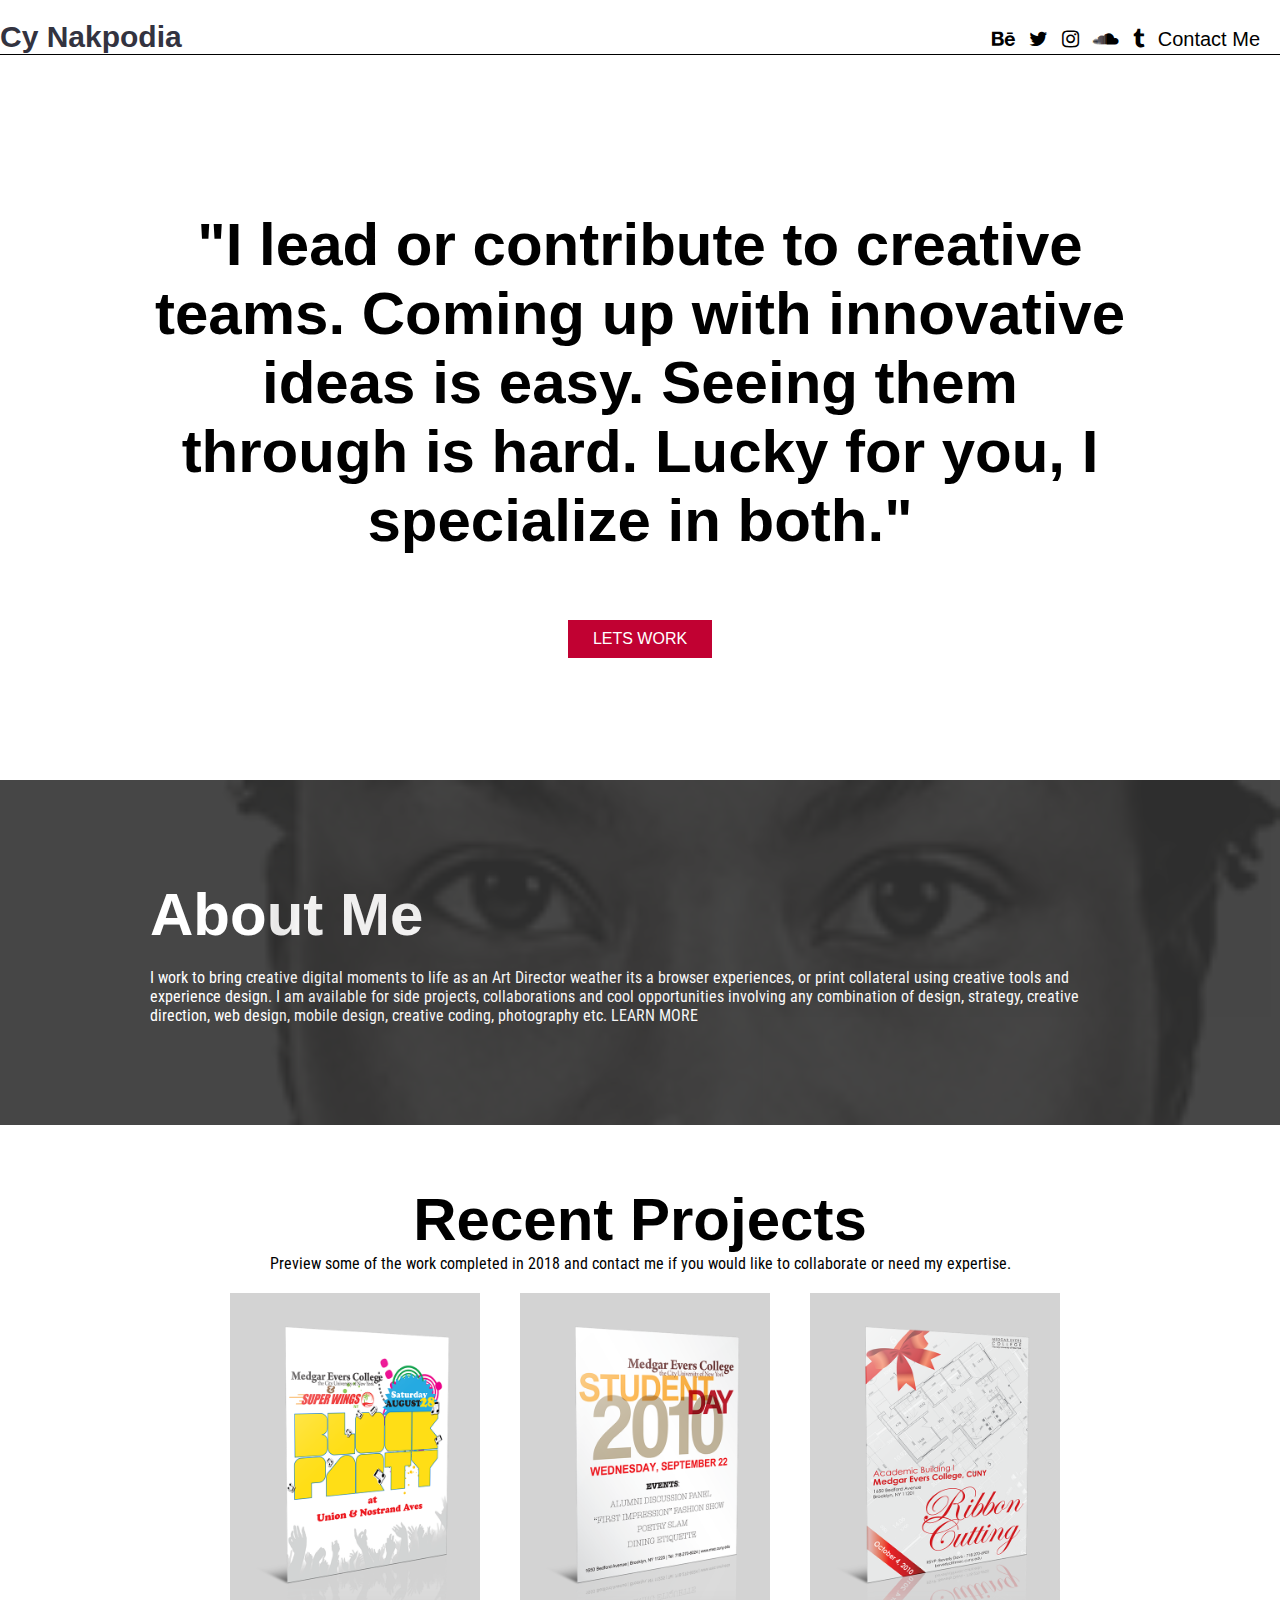
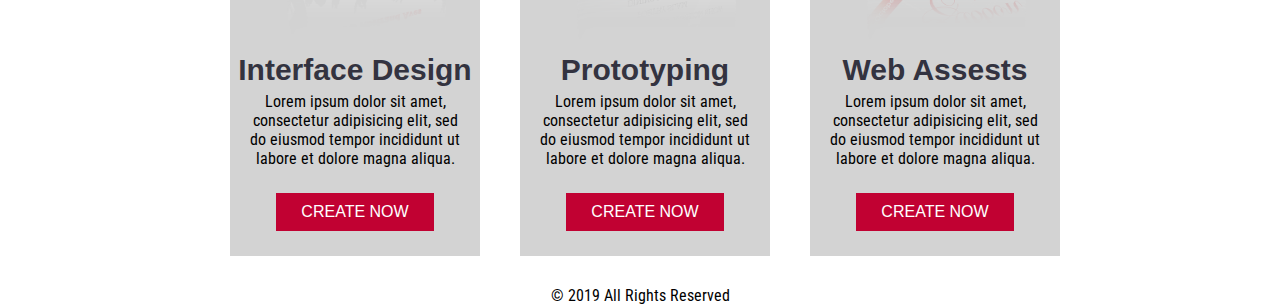
<file: index.html>
<!doctype html>
<html>
<head>
	<title>Cy Nakpodia</title>
	<link rel="stylesheet" href="https://cdnjs.cloudflare.com/ajax/libs/font-awesome/4.7.0/css/font-awesome.min.css">
	<link rel="stylesheet" href="assets/css/style.css">
</head>
<body>
	<header>
<!--		<img src="assets/img/buttingheads_logo.png"> -->
        <div>

        	<a id="logo" href="index.html"><h2>Cy Nakpodia</h2></a> 

        </div>          
        
		<nav>
			<ul>
				<li><a href="https://www.behance.net/kemiteko" target="_blank"><i class="fa fa-behance"></i></a></li>
				<li><a href="https://twitter.com/kemiteko" target="_blank"><i class="fa fa-twitter"></i></a></li>
				<li><a href="https://www.instagram.com/kemiteko/?hl=en/" target="_blank"><i class="fa fa-instagram"></i></a></li>
				<li><a href="https://soundcloud.com/kemiteko" target="_blank"><i class="fa fa-soundcloud"></i></a></li>
				<li><a href="http://kemiteko.tumblr.com/"><i class="fa fa-tumblr"></i></a></li>
				<li><a href="contact.html">Contact Me</a></li>
			</ul>
		</nav>
	</header>
	<div id="hero">
				<h1>"I lead or contribute to creative teams. Coming up with innovative ideas is easy. Seeing them through is hard. Lucky for you, I specialize in both."
				</h1>

	<div id="letsWork">
		<a href="contact.html" class="btn">Lets Work</a>
	</div>	

	</div>
	<div id="feature">
		<div class="overlay">
			<h1>About Me</h1>
			<br>
			<p> I work to bring creative digital moments to life as an Art Director weather its a  browser experiences, or print collateral using creative tools and experience design. I am available for side projects, collaborations and cool opportunities involving any combination of design, strategy, creative direction, web design, mobile design, creative coding, photography etc. <a id="videoLink" href="https://vimeo.com/104312355">LEARN MORE</a></p>
		</div>
	</div>
	<div id="recentProjects">

			     <div class="row">
         <h1>Recent Projects</h1>
				<p>Preview some of the work completed in 2018 and contact me if you would like to collaborate or need my expertise.</p>
 
        <div class="column">
            <img src="assets/img/flyer01.png">
            				<h2>Interface Design</h2>
				<p>Lorem ipsum dolor sit amet, consectetur adipisicing elit, sed do eiusmod tempor incididunt ut labore et dolore magna aliqua.</p>
				<p><a href="contact.html" class="btn">Create Now</a></p>
        
        </div>
         
                 <div class="column">
             <img src="assets/img/flyer03.png">
            				<h2>Prototyping</h2>
				<p>Lorem ipsum dolor sit amet, consectetur adipisicing elit, sed do eiusmod tempor incididunt ut labore et dolore magna aliqua.</p>
				<p><a href="contact.html" class="btn">Create Now</a></p>
        
        </div>
         
                 <div class="column">
             <img src="assets/img/flyer04.png">
            				<h2>Web Assests</h2>
				<p>Lorem ipsum dolor sit amet, consectetur adipisicing elit, sed do eiusmod tempor incididunt ut labore et dolore magna aliqua.</p>
				<p><a href="contact.html" class="btn">Create Now</a></p>
        
        </div>    
    
    </div>

	</div>

	    <footer>
     
        <p>&copy; 2019 All Rights Reserved </p>
    
    	</footer>

</body>
</html>
</file>
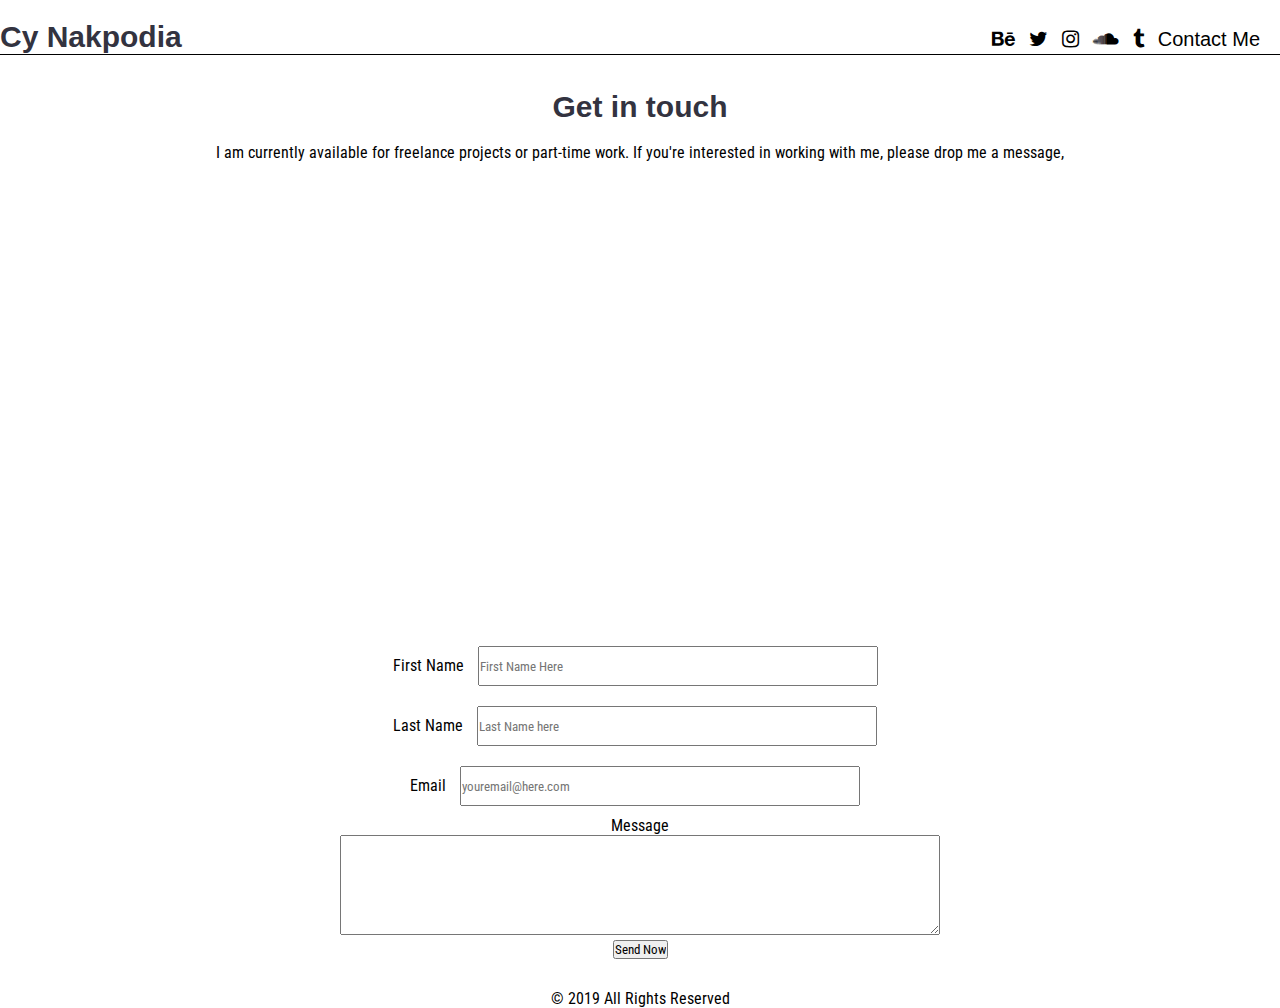
<file: contact.html>
<!doctype html>
<html>
<head>
    <title>Cy Nakpodia</title>
    <link rel="stylesheet" href="https://cdnjs.cloudflare.com/ajax/libs/font-awesome/4.7.0/css/font-awesome.min.css">
    <link rel="stylesheet" href="assets/css/style.css">
</head>
<body>
    <header>
<!--        <img src="assets/img/buttingheads_logo.png"> -->
        <div>

            <a id="logo" href="index.html"><h2>Cy Nakpodia</h2></a> 

        </div>          
        
        <nav>
            <ul>
                <li><a href="https://www.behance.net/kemiteko" target="_blank"><i class="fa fa-behance"></i></a></li>
                <li><a href="https://twitter.com/kemiteko" target="_blank"><i class="fa fa-twitter"></i></a></li>
                <li><a href="https://www.instagram.com/kemiteko/?hl=en/" target="_blank"><i class="fa fa-instagram"></i></a></li>
                <li><a href="https://soundcloud.com/kemiteko" target="_blank"><i class="fa fa-soundcloud"></i></a></li>
                <li><a href="http://kemiteko.tumblr.com/"><i class="fa fa-tumblr"></i></a></li>
                <li><a href="contact.html">Contact Me</a></li>
            </ul>
        </nav>
    </header>

        <div class="contact">
            <h2>Get in touch</h2>
        </br>
         <p>I am currently available for freelance projects or part-time work. If you're interested in working with me, please drop me a message,</p>

        
        <div class="map" >
        <iframe class="map" src="https://www.google.com/maps/embed?pb=!1m18!1m12!1m3!1d3024.942722393033!2d-73.98608329999999!3d40.69725909999999!2m3!1f0!2f0!3f0!3m2!1i1024!2i768!4f13.1!3m3!1m2!1s0x89c25a359fabd2e3%3A0x7d836f38d0f9be7!2s25+Chapel+St%2C+Brooklyn%2C+NY+11201!5e0!3m2!1sen!2sus!4v1549730172185" width="400" height="350" frameborder="0" style="border:0" allowfullscreen></iframe>
        </div>

        </div>

        <div>
            <form>
                    <label>First Name
                        <input class="boxSize" type="text" name="fn" placeholder="First Name Here" required>
                    </label><br>
                    <label>Last Name
                        <input class="boxSize" type="text" name="ln" placeholder="Last Name here" required>
                    </label><br>
                    <label>Email
                        <input class="boxSize" type="text" name="em" placeholder="youremail@here.com" required>
                    </label><br>
                <label>Message <br>
                    <textarea id="box"name="message" maxlength="10">
                    </textarea>
                </label> <br>
                    <input type="submit" name="rf" value="Send Now">
            </form>

        </div>

    <footer>
     
        <p>&copy; 2019 All Rights Reserved </p>
    </footer>

</body>
</html>
</file>
<file: assets/css/style.css>
@import url('https://fonts.googleapis.com/css?family=Roboto+Condensed');

/*presets*/
*{
	box-sizing:border-box;
	margin:0;
	padding:0;
	font-family: 'Roboto Condensed', sans-serif;
}

h1, h2{
	font-family: 'Oswald', sans-serif;
}

h1{
	font-size:60px;
}

h2{
	font-size:30px;
	color:#333340;
}

.btn{
	background:#C10132;
	display:inline-block;
	padding:10px 25px;
	font-family: 'Oswald', sans-serif;
	text-transform: uppercase;
	text-decoration: none;
	color:#fff;
}

.btn:hover{
	background:#fff;
	color:#C10132;
	border:2px solid #C10132;
	padding:8px 23px;
}

/*nav*/
header{
	position:relative;
    top: 20px;
    bottom:20px;
    border-bottom:1px solid #000;
}

header #logo{

	text-decoration: none;

}

header img{
	width:200px;
	padding:10px;
}


nav{
	position:absolute;
	top:3px;
	right:15px;
}

nav ul{
	list-style:none;
}

nav li{
	display:inline-block;
}

nav a{
	font-size:20px;
	padding:5px;
	color:#000;
	text-decoration: none;
	font-family: 'Oswald', sans-serif;
	display: block;
}

/*@keyframes zoom {
	0%{
		transform: scale(1,1);
	}
	100%{
		transform: scale(2,2);
	}
}

nav a:hover{
	color:#333340;
	animation:zoom 1s linear 1;
	transform: scale(2,2);
}*/

/*hero*/

#hero{
	min-height:80vh;
	/*background:url(../img/logo_lg.jpg);*/
   /* padding-top:10px;*/
   	margin-top: 25px; 
	background-position:center bottom;
	position:relative;
}

#hero h1{

	text-align: center;
	font-size: 60px;
	display: inline-block;
/*	top: 40px;*/
	margin: 150px;
	margin-bottom: 65px;

}


/*#hero p{
	position:absolute;
	bottom:20px;
	text-align: center;
	width:300px;
	margin-left:-150px;
	left:50%;
}*/

#letsWork{

	text-align: center;
	margin-bottom: 20px;

}

/*feature*/

#feature{
	background:url(../img/cyscreen.png);
	background-size: cover;
	background-position: center center;
}

#feature h1 {

	color: #fff;
	margin:0 50px;
}

#feature p{

	color: #fff;
	margin:0 50px;
}

.overlay{
	/*background:linear-gradient( rgba(255,255, 255, .25),rgba(255,255, 255, 1)  );*/
	background: #333;
	opacity: 0.9;
	padding:100px;
}

#videoLink{

	text-decoration: none;
	color:#fff;
}

/*Recent Projects*/

#recentProjects{

	
}

/*row*/
.row {
    margin:60px auto 20px auto;
    max-width: 900px;
    text-align: center;
    
}

.row p{
    
    padding-bottom: 20px;
    
}

/*columns*/

.column{
    float:left;
    width: 250px;
    margin-left:40px;
    background-color: lightgrey;
}
.column img{
    
    width: 250px;
    margin: 10px;
}

.column p{
margin: 5px 20px;
}

.row:after{
    content: "";
    display: block;
    clear: both;
}
   
/*containers*/

.container {
  max-width: 800px;
  min-width: 640px;
  margin: 0 auto;
}
.container:before,
.container:after {
  content: '';
  display: block;
  clear: both;
}
.container .column {
  width: 50%;
  padding: 0 25px;
  -webkti-box-sizing: border-box;
  -moz-box-sizing: border-box;
  box-sizing: border-box;
  float: left;
}
.container .column .demo-title {
  margin: 0 0 15px;
  color: #666666;
  font-size: 18px;
  font-weight: bold;
  text-transform: uppercase;
}
.container .info {
  width: 300px;
  margin: 50px auto;
  text-align: center;
}
.container .info h1 {
  margin: 0 0 15px;
  padding: 0;
  font-size: 24px;
  font-weight: bold;
  color: #333333;
}
.container .info span {
  color: #666666;
  font-size: 12px;
}
.container .info span a {
  color: #000000;
  text-decoration: none;
}
.container .info span .fa {
  color: #e74c3c;
}

footer {
	text-align: center;
	position:relative;
	margin-top: 30px;
	bottom:0;

}
    


/*   Contact Page */

.contact{

	margin-top: 55px;
	text-align: center;
}

.map{
	margin: 30px;

}

form{text-align: center;

}

.boxSize{

	width: 400px;
	height: 40px;
	margin:10px;

}

#box{

	width: 600px;
	height: 100px;

}

#hero{
	min-height:80vh;
	/*background:url(../img/logo_lg.jpg);*/
   /* padding-top:10px;*/
   	margin-top: 25px; 
	background-position:center bottom;
	position:relative;
}

#hero h1{

	text-align: center;
	font-size: 60px;
	display: inline-block;
/*	top: 40px;*/
	margin: 150px;
	margin-bottom: 65px;


/*products*/
/*
.container:after{
	content:'';
	display:block;
	clear:both;
}

.fc, .fi{
	float:left;
	width:50%;
	height:300px;
}

#p1{
	background:url(../img/UIdesign.jpg);
	background-size:cover;
	background-position: center 30%;
}
#p2{
	background:url(../img/dirge.jpg);
	background-size:cover;
	background-position: center 30%;
}
#p3{
	background:url(../img/web_assets.png);
	background-size:cover;
	background-position: center top;
}

.fc{
	display:flex;
	align-items: center;
	padding:0 30px;
}

.fcc p{
	margin:10px 0;
}
*/
</file>
